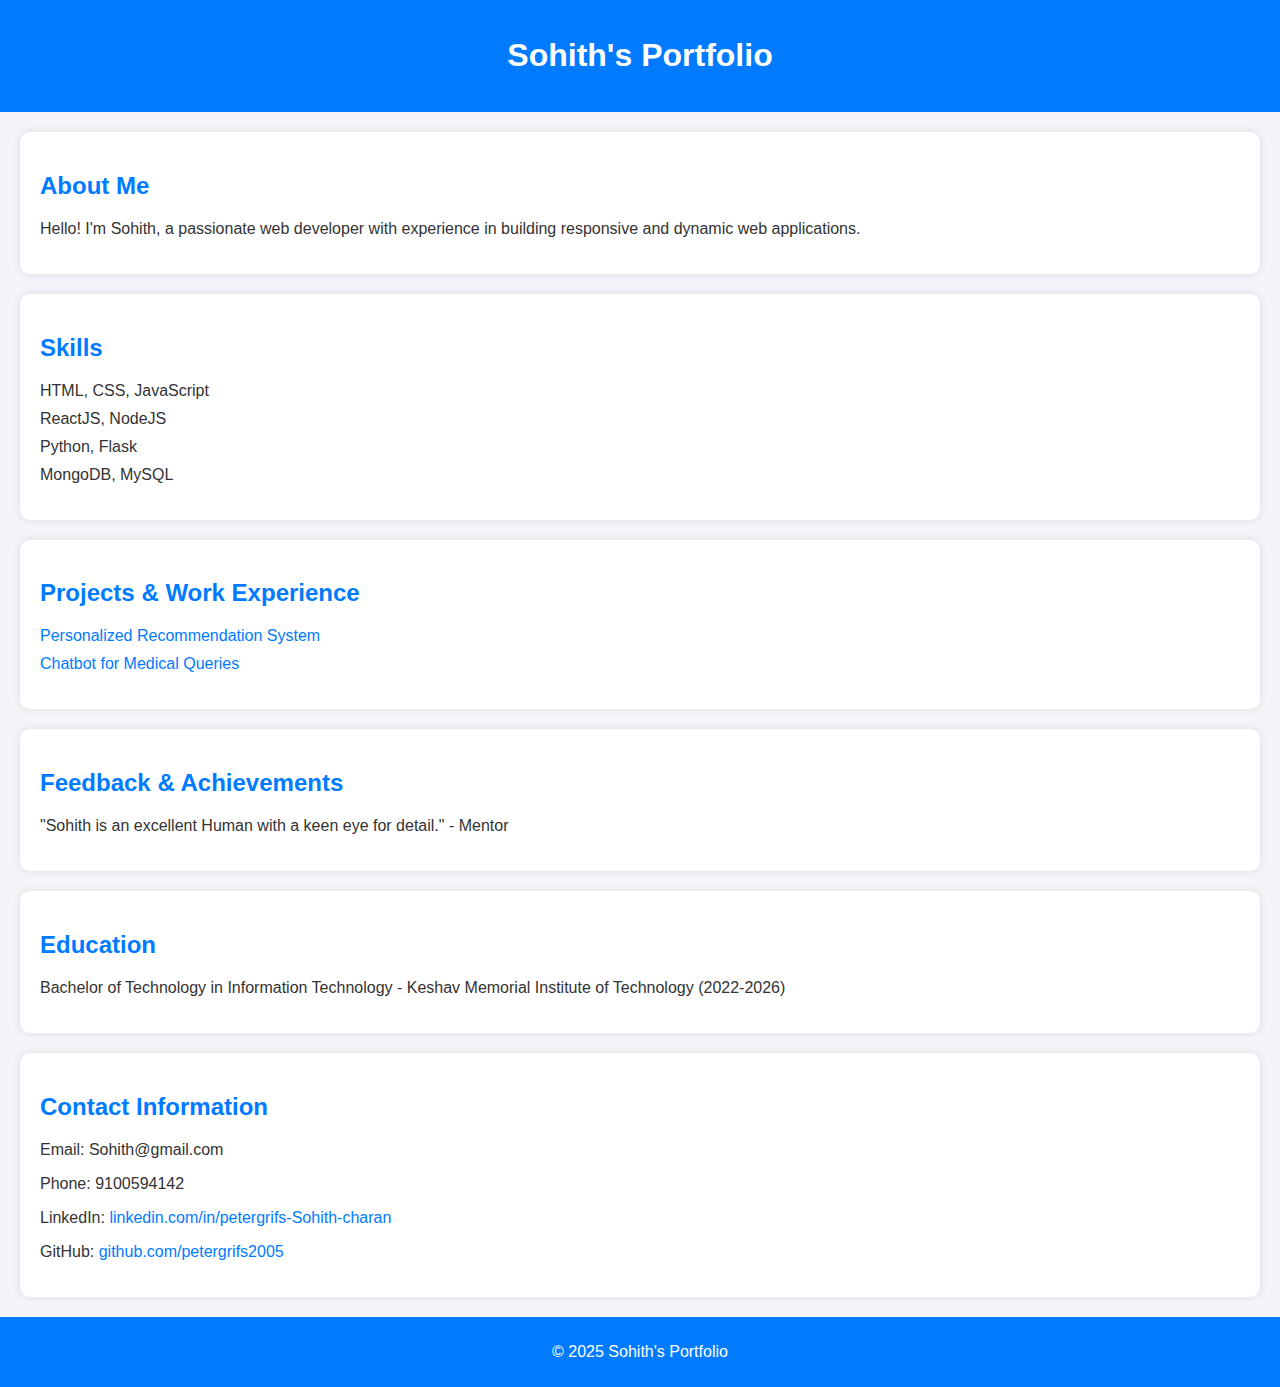
<file: index.html>
<!DOCTYPE html>
<html lang="en">
<head>
    <meta charset="UTF-8">
    <meta name="viewport" content="width=device-width, initial-scale=1.0">
    <title>Portfolio</title>
    <link rel="stylesheet" href="style.css">
</head>
<body>
    <header>
        <h1>Sohith's Portfolio</h1>
    </header>

    <section id="about">
        <h2>About Me</h2>
        <p>Hello! I'm Sohith, a passionate web developer with experience in building responsive and dynamic web applications.</p>
    </section>

    <section id="skills">
        <h2>Skills</h2>
        <ul>
            <li>HTML, CSS, JavaScript</li>
            <li>ReactJS, NodeJS</li>
            <li>Python, Flask</li>
            <li>MongoDB, MySQL</li>
        </ul>
    </section>

    <section id="projects">
        <h2>Projects & Work Experience</h2>
        <ul>
            <li><a href="https://github.com/petergrifs2005/Personalized-Recommendation-System">Personalized Recommendation System</a></li>
            <li><a href="https://github.com/petergrifs2005/Chatbot-For-Medical-Queries">Chatbot for Medical Queries</a></li>      
        </ul>
    </section>

    <section id="feedback">
        <h2>Feedback & Achievements</h2>
        <p>"Sohith is an excellent Human with a keen eye for detail." - Mentor</p>
    </section>

    <section id="education">
        <h2>Education</h2>
        <p>Bachelor of Technology in Information Technology - Keshav Memorial Institute of Technology (2022-2026)</p>
    </section>

    <section id="contact">
        <h2>Contact Information</h2>
        <p>Email: Sohith@gmail.com</p>
        <p>Phone: 9100594142</p>
        <p>LinkedIn: <a href="https://www.linkedin.com/in/petergrifs-Sohith-charan/">linkedin.com/in/petergrifs-Sohith-charan</a></p>
        <p>GitHub: <a href="https://github.com/petergrifs2005">github.com/petergrifs2005</a></p>
    </section>

    <footer>
        <p>&copy; 2025 Sohith's Portfolio</p>
    </footer>
</body>
</html>
</file>
<file: style.css>
body {
    font-family: Arial, sans-serif;
    margin: 0;
    padding: 0;
    background-color: #f4f4f9;
    color: #333;
}

header {
    background-color: #007BFF;
    color: white;
    text-align: center;
    padding: 1em 0;
}

section {
    padding: 20px;
    margin: 20px;
    background: #ffffff;
    border-radius: 10px;
    box-shadow: 0 0 10px rgba(0, 0, 0, 0.1);
}

h2 {
    color: #007BFF;
}

ul {
    list-style-type: none;
    padding: 0;
}

li {
    margin: 10px 0;
}

a {
    color: #007BFF;
    text-decoration: none;
}

a:hover {
    text-decoration: underline;
}

footer {
    text-align: center;
    padding: 10px;
    background-color: #007BFF;
    color: white;
}
</file>
